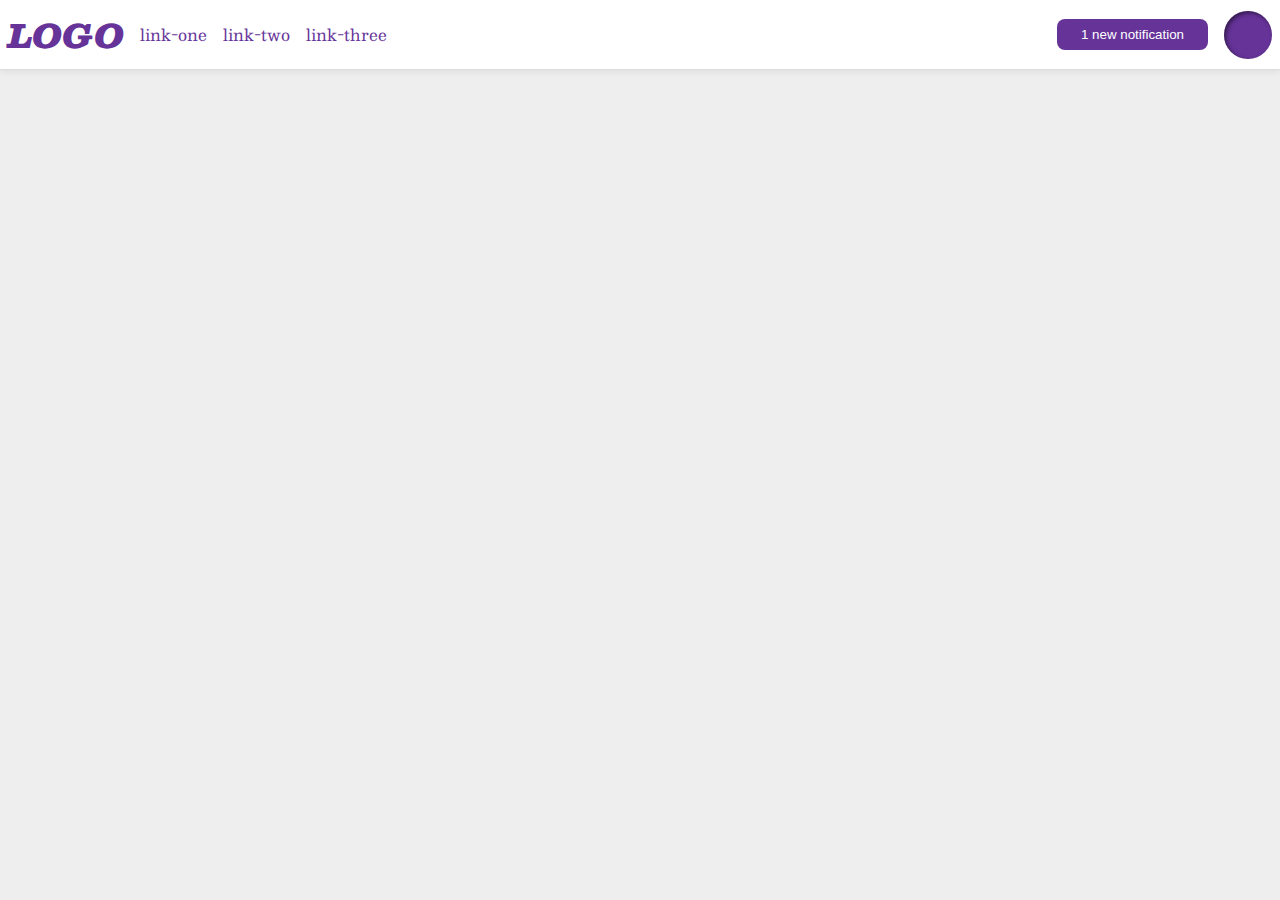
<file: foundations/flex/03-flex-header-2/index.html>
<!DOCTYPE html>
<html lang="en">
  <head>
    <meta charset="UTF-8">
    <meta http-equiv="X-UA-Compatible" content="IE=edge">
    <meta name="viewport" content="width=device-width, initial-scale=1.0">
    <title>Flex Header 2</title>
    <link rel="stylesheet" href="style.css">
  </head>
  <body>
    <div class="header">
      <div class="corner">
        <div class="logo">
          LOGO
        </div>
        <ul class="links">
          <li><a href="https://google.com">link-one</a></li>
          <li><a href="https://google.com">link-two</a></li>
          <li><a href="https://google.com">link-three</a></li>
        </ul>
      </div>
      <div class="corner">
        <button class="notifications">
          1 new notification
        </button>
        <div class="profile-image"></div>
      </div>
    </div>
  </body>
</html>
</file>
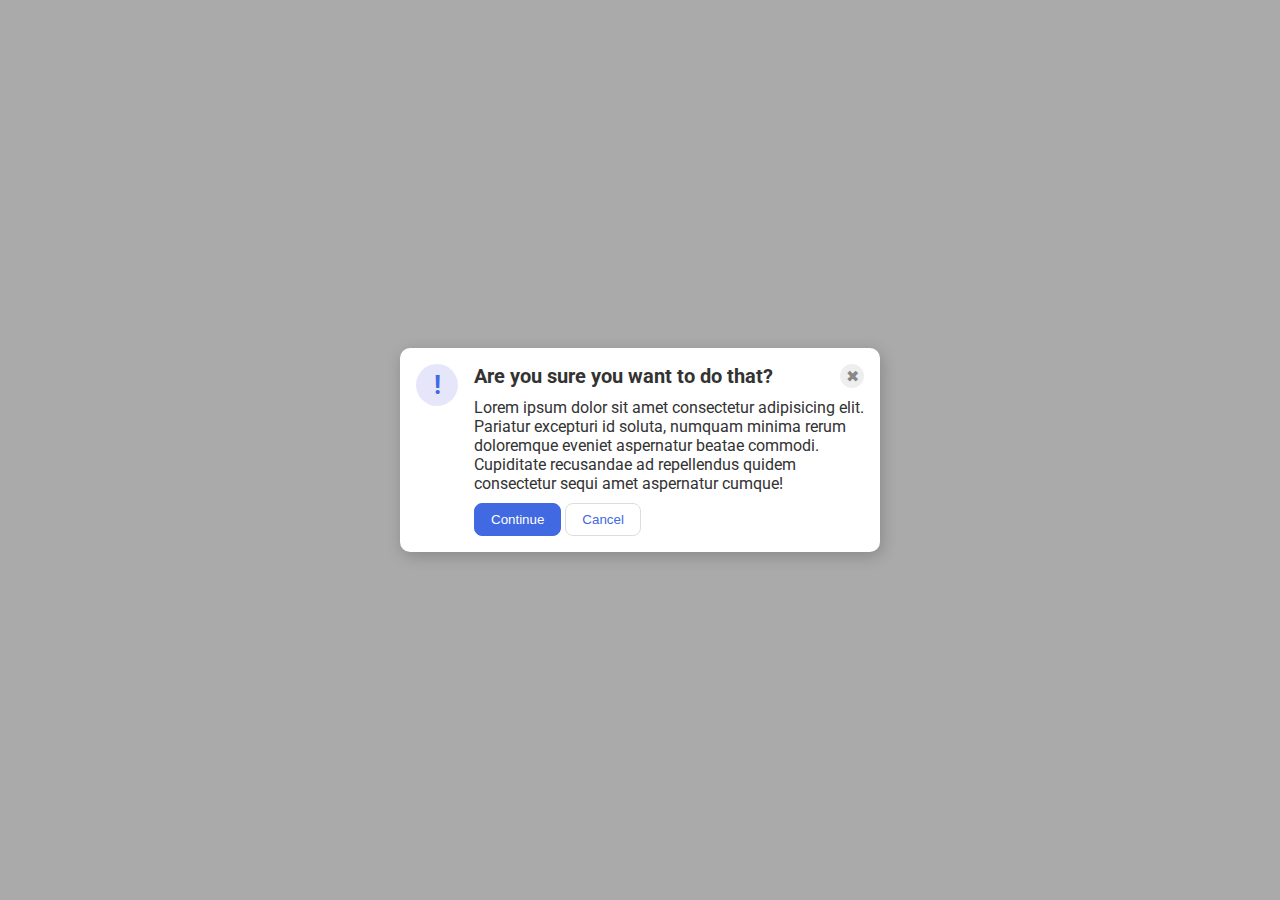
<file: foundations/flex/05-flex-modal/index.html>
<!DOCTYPE html>
<html lang="en">
  <head>
    <meta charset="UTF-8">
    <meta http-equiv="X-UA-Compatible" content="IE=edge">
    <meta name="viewport" content="width=device-width, initial-scale=1.0">
    <link rel="stylesheet" href="style.css">
    <title>Modal</title>
  </head>
  <body>
    <div class="modal">
      <div class="icon">!</div>
      <div class="core">
      <div class="header">Are you sure you want to do that?
        <button class="close-button">✖</button>
      </div>
      <div class="text">Lorem ipsum dolor sit amet consectetur adipisicing elit. Pariatur excepturi id soluta, numquam minima rerum doloremque eveniet aspernatur beatae commodi. Cupiditate recusandae ad repellendus quidem consectetur sequi amet aspernatur cumque!</div>
      <button class="continue">Continue</button>
      <button class="cancel">Cancel</button>
      </div>
    </div>
  </body>
</html>
</file>
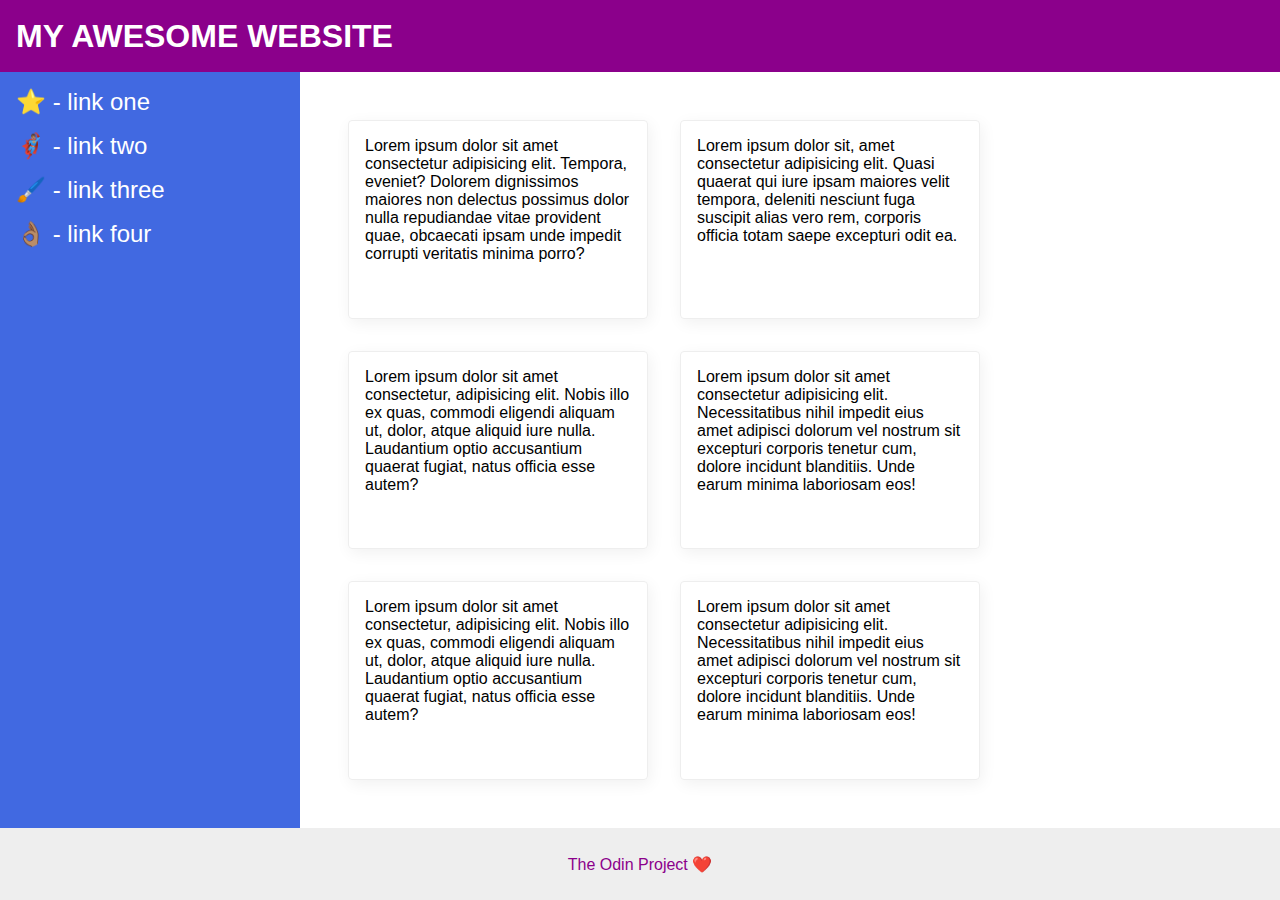
<file: foundations/flex/07-flex-layout-2/index.html>
<!DOCTYPE html>
<html lang="en">
  <head>
    <meta charset="UTF-8">
    <meta http-equiv="X-UA-Compatible" content="IE=edge">
    <meta name="viewport" content="width=device-width, initial-scale=1.0">
    <title>The Holy Grail</title>
    <link rel="stylesheet" href="style.css">
  </head>
  <body>
    <div class="header">
      MY AWESOME WEBSITE
    </div>
    
    <div class="content">
      <div class="sidebar">
        <ul>
          <li><a href="#">⭐ - link one</a></li>
          <li><a href="#">🦸🏽‍♂️ - link two</a></li>
          <li><a href="#">🖌️ - link three</a></li>
          <li><a href="#">👌🏽 - link four</a></li>
        </ul>
      </div>

      <div class="cards">
        <div class="card">Lorem ipsum dolor sit amet consectetur adipisicing elit. Tempora, eveniet? Dolorem dignissimos maiores non delectus possimus dolor nulla repudiandae vitae provident quae, obcaecati ipsam unde impedit corrupti veritatis minima porro?</div>
        <div class="card">Lorem ipsum dolor sit, amet consectetur adipisicing elit. Quasi quaerat qui iure ipsam maiores velit tempora, deleniti nesciunt fuga suscipit alias vero rem, corporis officia totam saepe excepturi odit ea.</div>
        <div class="card">Lorem ipsum dolor sit amet consectetur, adipisicing elit. Nobis illo ex quas, commodi eligendi aliquam ut, dolor, atque aliquid iure nulla. Laudantium optio accusantium quaerat fugiat, natus officia esse autem?</div>
        <div class="card">Lorem ipsum dolor sit amet consectetur adipisicing elit. Necessitatibus nihil impedit eius amet adipisci dolorum vel nostrum sit excepturi corporis tenetur cum, dolore incidunt blanditiis. Unde earum minima laboriosam eos!</div>
        <div class="card">Lorem ipsum dolor sit amet consectetur, adipisicing elit. Nobis illo ex quas, commodi eligendi aliquam ut, dolor, atque aliquid iure nulla. Laudantium optio accusantium quaerat fugiat, natus officia esse autem?</div>
        <div class="card">Lorem ipsum dolor sit amet consectetur adipisicing elit. Necessitatibus nihil impedit eius amet adipisci dolorum vel nostrum sit excepturi corporis tenetur cum, dolore incidunt blanditiis. Unde earum minima laboriosam eos!</div>
      </div>
    </div>
    
    <div class="footer">
      The Odin Project ❤️
    </div>
  </body>
</html>
</file>
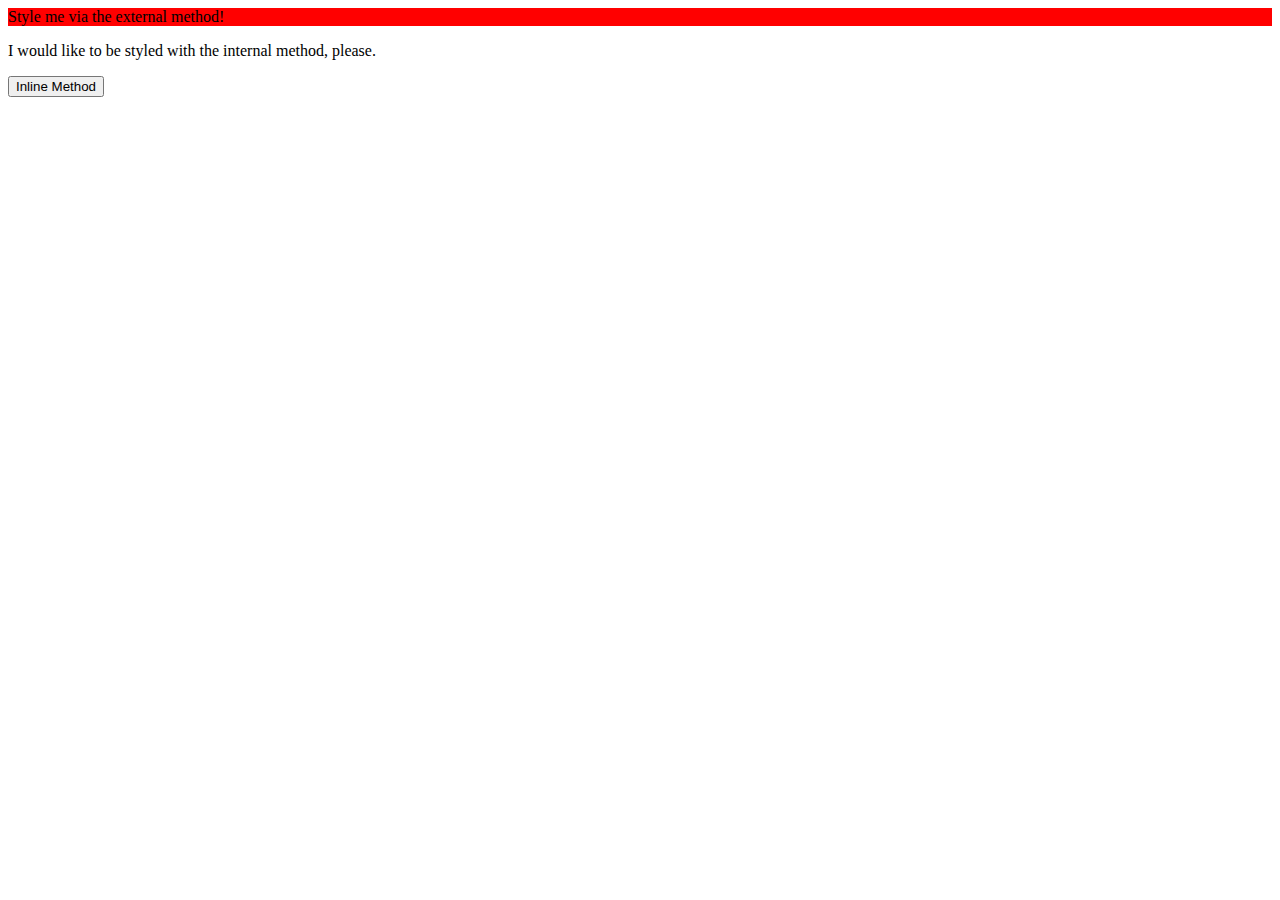
<file: foundations/intro-to-css/01-css-methods/index.html>
<!DOCTYPE html>
<html lang="en">
  <head>
    <meta charset="UTF-8">
    <meta http-equiv="X-UA-Compatible" content="IE=edge">
    <meta name="viewport" content="width=device-width, initial-scale=1.0">
    <link rel="stylesheet" href="style.css">
    <title>Methods for Adding CSS</title>
  </head>
  <body>
    <div>Style me via the external method!</div>
    <p>I would like to be styled with the internal method, please.</p>
    <button>Inline Method</button>
  </body>
</html>
</file>
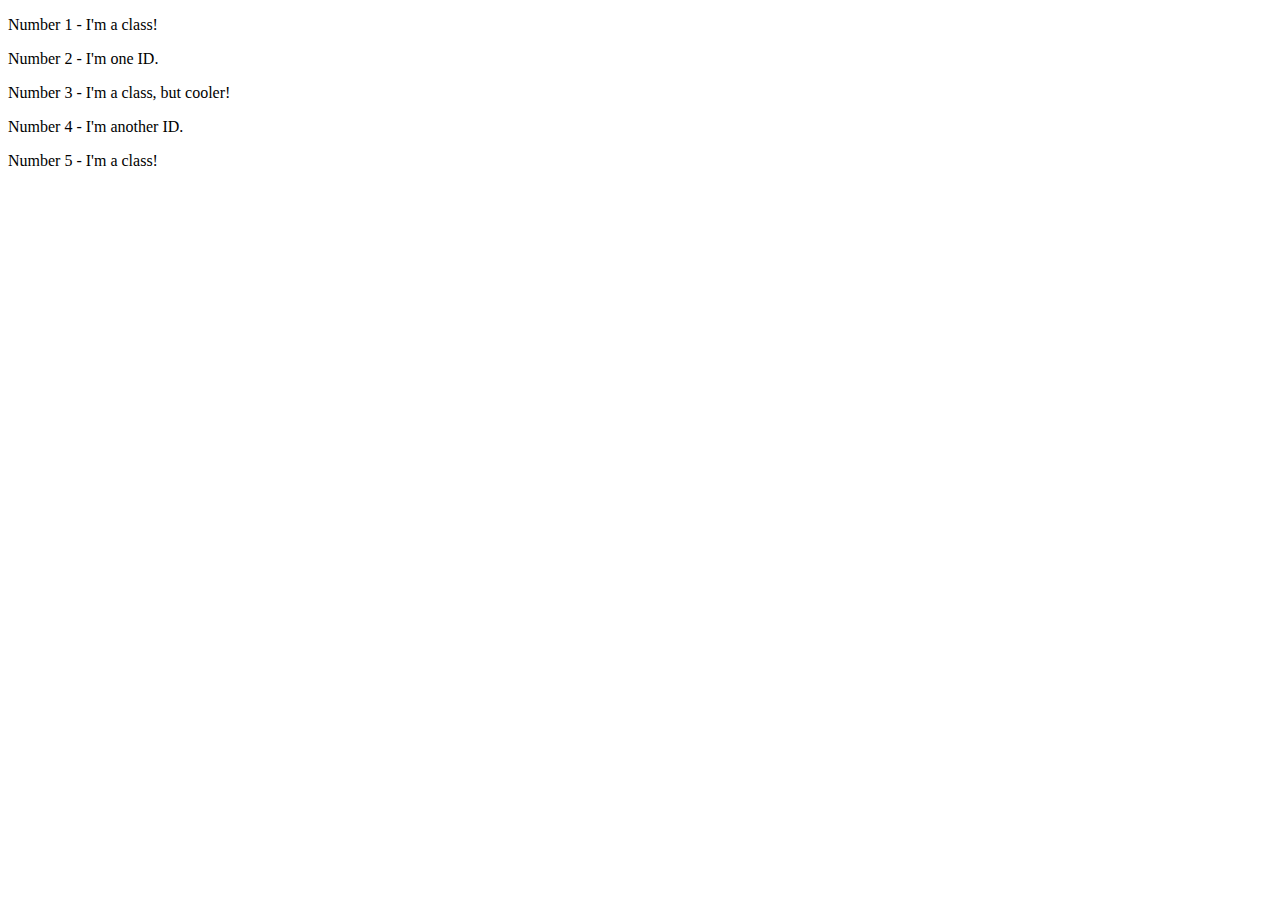
<file: foundations/intro-to-css/02-class-id-selectors/index.html>
<!DOCTYPE html>
<html lang="en">
  <head>
    <meta charset="UTF-8">
    <meta http-equiv="X-UA-Compatible" content="IE=edge">
    <meta name="viewport" content="width=device-width, initial-scale=1.0">
    <title>Class and ID Selectors</title>
    <link rel="stylesheet" href="style.css">
  </head>
  <body>
    <p>Number 1 - I'm a class!</p>
    <div>Number 2 - I'm one ID.</div>
    <p>Number 3 - I'm a class, but cooler!</p>
    <div>Number 4 - I'm another ID.</div>
    <p>Number 5 - I'm a class!</p>
  </body>
</html>
</file>
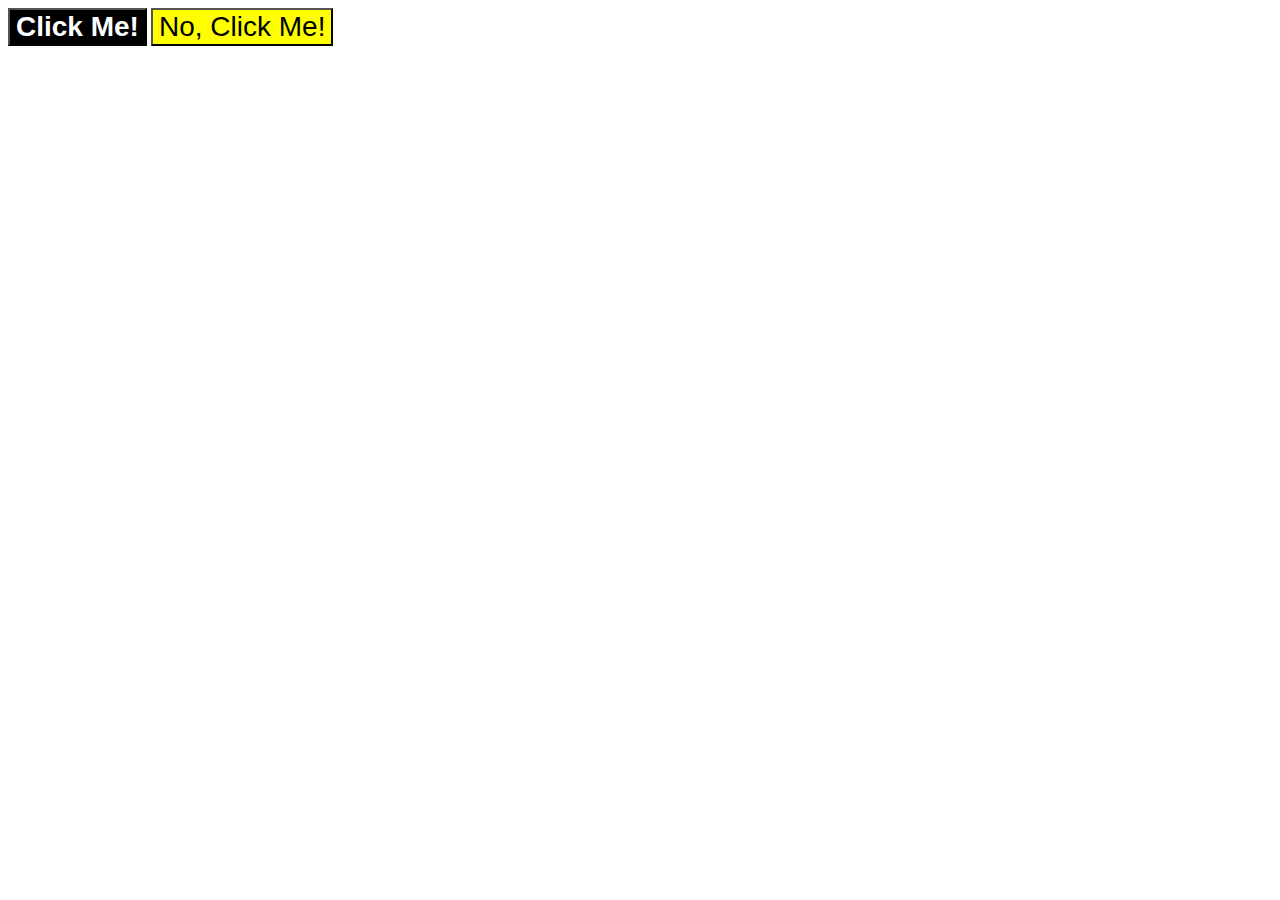
<file: foundations/intro-to-css/03-grouping-selectors/index.html>
<!DOCTYPE html>
<html lang="en">
  <head>
    <meta charset="UTF-8">
    <meta http-equiv="X-UA-Compatible" content="IE=edge">
    <meta name="viewport" content="width=device-width, initial-scale=1.0">
    <title>Grouping Selectors</title>
    <link rel="stylesheet" href="style.css">
  </head>
  <body>
    <button class="click-me">Click Me!</button>
    <button class="no-click-me">No, Click Me!</button>
  </body>
</html>
</file>
<file: foundations/flex/03-flex-header-2/style.css>
/* this is some magical font-importing.  
you'll learn about it later. */
@import url('https://fonts.googleapis.com/css2?family=Besley:ital,wght@0,400;1,900&display=swap');

*,
*::before,
*::after {
  border: 0;
  padding: 0;
  margin: 0;
  box-sizing: border-box;
}

.spaced-stack * + * {
  margin-top: 1em;
}

body {
  margin: 0;
  background: #eee;
  font-family: Besley, serif;
}

.header {
  background: white;
  border-bottom: 1px solid #ddd;
  box-shadow: 0 0 8px rgba(0,0,0,.1);
  display: flex;
  align-items: center;
  justify-content: space-between;
  height: 70px;
}

.corner {
  padding: 8px;
  display: flex;
  flex-direction: row;
  align-items: center;
  justify-content: space-between;
  gap: 16px;
}

.profile-image {
  background: rebeccapurple;
  box-shadow: inset 2px 2px 4px rgba(0,0,0,.5);
  border-radius: 50%;
  width: 48px;
  height: 48px;
}

.logo {
  color: rebeccapurple;
  font-size: 32px;
  font-weight: 900;
  font-style: italic;
}

button {
  border: none;
  border-radius: 8px;
  background: rebeccapurple;
  color: white;
  padding: 8px 24px;
}

a {
  /* this removes the line under our links */
  text-decoration: none;
  color: rebeccapurple;
}

ul {
  list-style-type: none;
  display: flex;
  flex-direction: row;
  align-items: center;
  justify-content: space-between;
  gap: 16px;
}
</file>
<file: foundations/flex/05-flex-modal/style.css>
@import url('https://fonts.googleapis.com/css2?family=Roboto:wght@400;700&display=swap');

*,
*::before,
*::after {
  border: 0;
  padding: 0;
  margin: 0;
  box-sizing: border-box;
}

.spaced-stack * + * {
  margin-top: 1em;
}

html, body {
  height: 100%;
}

body {
  font-family: Roboto, sans-serif;
  margin: 0;
  background: #aaa;
  color: #333;
  /* I'll give you this one for free lol */
  display: flex;
  align-items: center;
  justify-content: center;
}

.modal {
  display: flex;
  padding: 16px;
  gap: 16px;
  background: white;
  width: 480px;
  border-radius: 10px;
  box-shadow: 2px 4px 16px rgba(0,0,0,.2);
}

.icon {
  color: royalblue;
  font-size: 26px;
  font-weight: 700;
  background: lavender;
  width: 42px;
  height: 42px;
  border-radius: 50%;
  display: flex;
  align-items: center;
  justify-content: center;
  flex-shrink: 0;
}

.header {
  display: flex;
  justify-content: space-between;
  align-items: center;
  font-size: 1.25em;
  font-weight: bold;
}

.close-button {
  background: #eee;
  border-radius: 50%;
  color: #888;
  font-weight: 400;
  font-size: 16px;
  height: 24px;
  width: 24px;
  display: flex;
  align-items: center;
  justify-content: center;
  border: 1px solid #eee;
  padding: 0;
}

.text {
  padding: 10px 0;
}

button {
  cursor: pointer;
  padding: 8px 16px;
  border-radius: 8px;
}

button.continue {
  background: royalblue;
  border: 1px solid royalblue;
  color: white;
}

button.cancel {
  background: white;
  border: 1px solid #ddd;
  color: royalblue;
}

.close-button {
  text-align: center;
  align-items: center;
}
</file>
<file: foundations/flex/07-flex-layout-2/style.css>
*,
*::before,
*::after {
  border: 0;
  padding: 0;
  margin: 0;
  box-sizing: border-box;
}

.spaced-stack * + * {
  margin-top: 1em;
}

body {
  display: flex;
  flex-direction: column;
  font-family: -apple-system, BlinkMacSystemFont, 'Segoe UI', Roboto, Oxygen, Ubuntu, Cantarell, 'Open Sans', 'Helvetica Neue', sans-serif;
  margin: 0;
  min-height: 100vh;
}

.header {
  display: flex;
  align-items: center;
  padding: 0 16px;
  font-size: 32px;
  font-weight: 900;
  height: 72px;
  background: darkmagenta;
  color: white;
}

.footer {
  display: flex;
  justify-content: center;
  align-items: center;  
  height: 72px;
  background: #eee;
  color: darkmagenta;
}

.content {
  display: flex;
  flex: 1;
}

.sidebar {
  display: flex;
  flex-shrink: 0;
  width: 300px;
  background: royalblue;
  box-sizing: border-box;
  padding: 16px;
}

ul {
  list-style: none;
}

li {
  margin-bottom: 16px;
}

.sidebar a {
  color: white;
  text-decoration: none;
  font-size: 24px;
}

.cards {
  display: flex;
  gap: 32px;
  flex-wrap: wrap;
  padding: 48px;
}

.card {
  display: flex;
  width: 300px;
  padding: 16px;
  border: 1px solid #eee;
  box-shadow: 2px 4px 16px rgba(0,0,0,.06);
  border-radius: 4px;
}
</file>
<file: foundations/intro-to-css/01-css-methods/style.css>
div {
  background-color:red;
}
</file>
<file: foundations/intro-to-css/02-class-id-selectors/style.css>
/* Add CSS Styling */
</file>
<file: foundations/intro-to-css/03-grouping-selectors/style.css>
.click-me {
  background-color: #000000;
  color: rgb(255 255 255);
  font-weight: bold;
}

.no-click-me {
  background-color: hsl(60 100% 50%);
}
.click-me,
.no-click-me {
  font-size: 28px;
  font-family: Helvetica, "Times New Roman", sans-serif;
}
</file>
